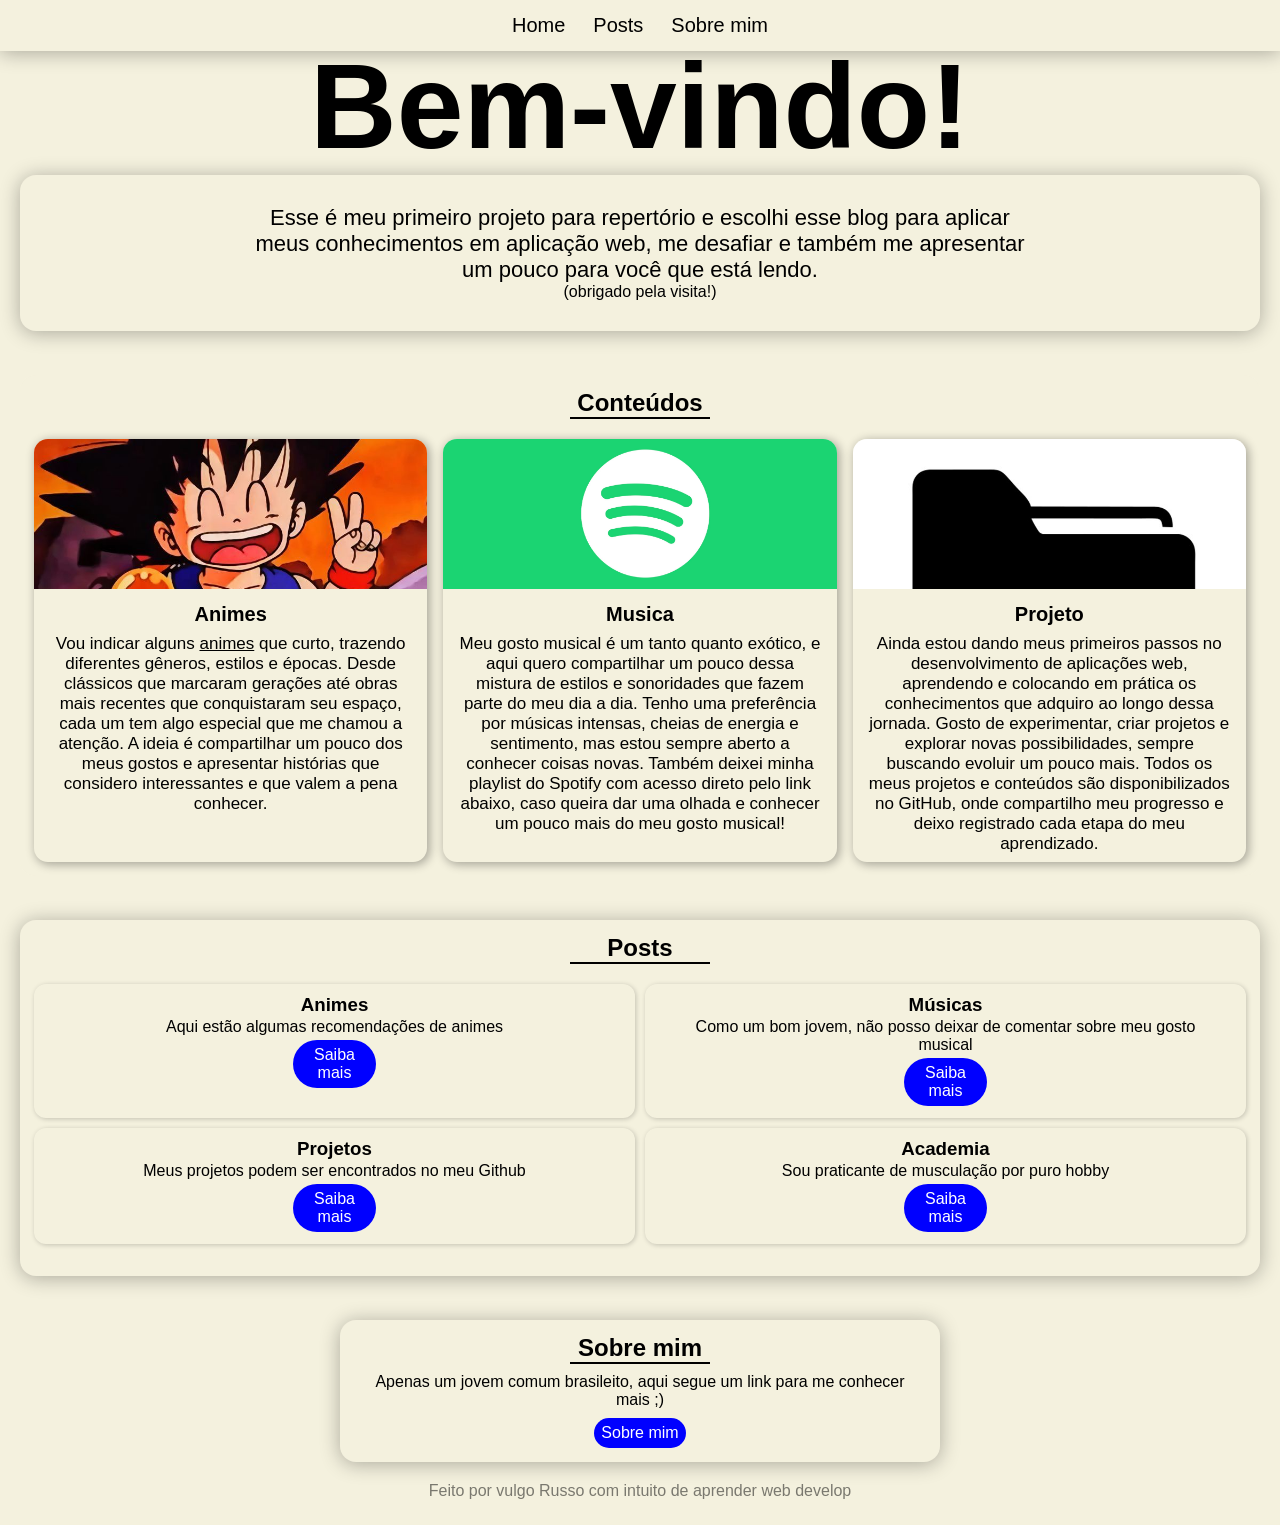
<file: index.html>
<!doctype html>
<html lang="pt-br">
  <head>
    <meta charset="UTF-8" />
    <meta name="viewport" content="width=device-width, initial-scale=1.0" />
    <title>JotaBLog</title>
    <link rel="stylesheet" href="style.css" />
    <link rel="shortcut icon" href="img/fivecoin.png" type="image/x-icon" />
  </head>

  <body>
    <header>
      <nav id="navbar">
        <ul>
          <a href="#home">Home</a>
          <a href="#caixa">Posts</a>
          <a href="sobre.html">Sobre mim</a>
        </ul>
      </nav>
    </header>

    <main>
      <h1 class="boas" id="home">Bem-vindo!</h1>
      <section class="facePag">
        <div>
          <p class="boasVindas">
            Esse é meu primeiro projeto para repertório e escolhi esse blog para
            aplicar meus conhecimentos em aplicação web, me desafiar e também me
            apresentar um pouco para você que está lendo.
          </p>
          <p class="agradeco">(obrigado pela visita!)</p>
        </div>
      </section>

      <section style="box-shadow: none">
        <h2 style="margin-bottom: 20px">Conteúdos</h2>

        <div class="conteudos">
          <article>
            <div class="conteudos-imagem conteudo-1"></div>
            <h3>Animes</h3>
            <p>
              Vou indicar alguns
              <a
                style="
                  text-decoration: none;
                  color: black;
                  text-decoration: underline;
                "
                href="https://www.significados.com.br/anime/"
                target="_blank"
                >animes</a
              >
              que curto, trazendo diferentes gêneros, estilos e épocas. Desde
              clássicos que marcaram gerações até obras mais recentes que
              conquistaram seu espaço, cada um tem algo especial que me chamou a
              atenção. A ideia é compartilhar um pouco dos meus gostos e
              apresentar histórias que considero interessantes e que valem a
              pena conhecer.
            </p>
          </article>

          <article>
            <div class="conteudos-imagem conteudo-2"></div>
            <h3>Musica</h3>
            <p>
              Meu gosto musical é um tanto quanto exótico, e aqui quero
              compartilhar um pouco dessa mistura de estilos e sonoridades que
              fazem parte do meu dia a dia. Tenho uma preferência por músicas
              intensas, cheias de energia e sentimento, mas estou sempre aberto
              a conhecer coisas novas. Também deixei minha playlist do Spotify
              com acesso direto pelo link abaixo, caso queira dar uma olhada e
              conhecer um pouco mais do meu gosto musical!
            </p>
          </article>
          <article>
            <div class="conteudos-imagem conteudo-3"></div>
            <h3>Projeto</h3>
            <p>
              Ainda estou dando meus primeiros passos no desenvolvimento de
              aplicações web, aprendendo e colocando em prática os conhecimentos
              que adquiro ao longo dessa jornada. Gosto de experimentar, criar
              projetos e explorar novas possibilidades, sempre buscando evoluir
              um pouco mais. Todos os meus projetos e conteúdos são
              disponibilizados no GitHub, onde compartilho meu progresso e deixo
              registrado cada etapa do meu aprendizado.
            </p>
          </article>
        </div>
      </section>

      <section
        id="caixa"
        style="background-color: #f4f1de; padding-bottom: 32px"
      >
        <h2 style="margin-bottom: 20px">Posts</h2>

        <div class="caixasPots">
          <article>
            <h3>Animes</h3>
            <p>Aqui estão algumas recomendações de animes</p>
            <p><a id="botaoSobre" href="animes.html"> Saiba mais</a></p>
          </article>

          <article>
            <h3>Músicas</h3>
            <p>
              Como um bom jovem, não posso deixar de comentar sobre meu gosto
              musical
            </p>
            <p><a id="botaoSobre" href="music.html"> Saiba mais</a></p>
          </article>

          <article>
            <h3>Projetos</h3>
            <p>Meus projetos podem ser encontrados no meu Github</p>
            <p>
              <a
                id="botaoSobre"
                href="https://github.com/EduardoDevelop"
                target="_blank"
              >
                Saiba mais</a
              >
            </p>
          </article>

          <article>
            <h3>Academia</h3>
            <p>Sou praticante de musculação por puro hobby</p>
            <p><a id="botaoSobre" href="academia.html"> Saiba mais</a></p>
          </article>
        </div>
      </section>

      <section id="sobreMim">
        <div>
          <h2>Sobre mim</h2>
          <p style="padding: 9px">
            Apenas um jovem comum brasileito, aqui segue um link para me
            conhecer mais ;)
          </p>
          <a id="botaoSobre" href="sobre.html">Sobre mim</a>
        </div>
      </section>
      <footer>
        <p>Feito por vulgo Russo com intuito de aprender web develop</p>
      </footer>
    </main>
  </body>
</html>
</file>
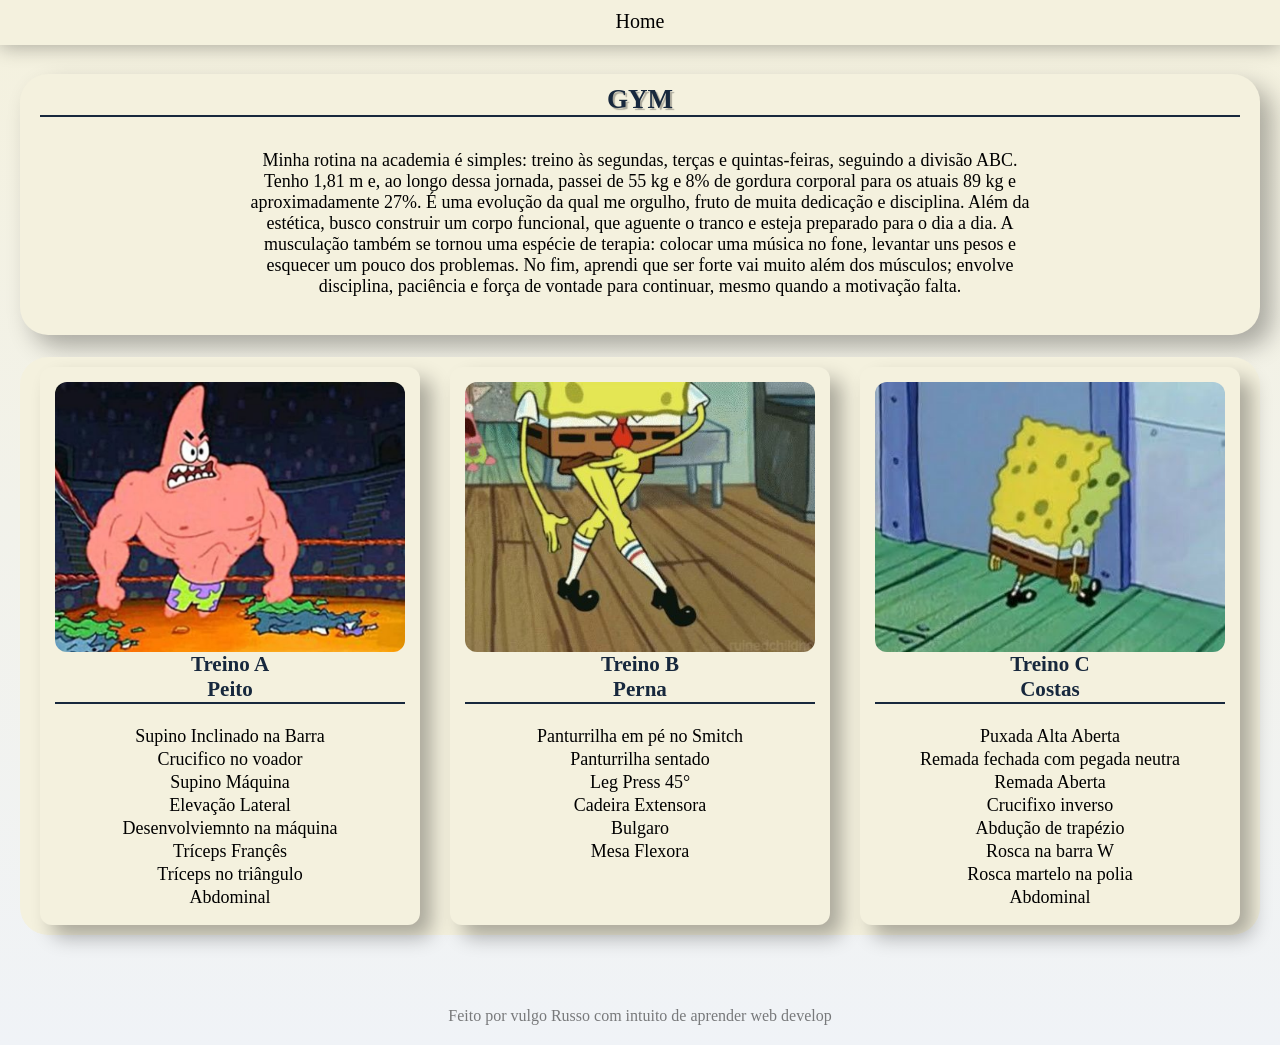
<file: academia.html>
<!doctype html>
<html lang="pt-br">
  <head>
    <meta charset="UTF-8" />
    <meta name="viewport" content="width=device-width, initial-scale=1.0" />
    <title>GYM</title>
    <link rel="shortcut icon" href="img/fivecoin.png" type="image/x-icon" />
    <link rel="stylesheet" href="gym.css" />
  </head>

  <body>
    <header>
      <nav id="navbar">
        <ul>
          <li><a href="index.html">Home</a></li>
        </ul>
      </nav>
    </header>

    <main>
      <section class="sobreGym">
        <h2 style="margin-bottom: 5px">GYM</h2>
        <p style="padding: 28px 200px">
          Minha rotina na academia é simples: treino às segundas, terças e
          quintas-feiras, seguindo a divisão ABC. Tenho 1,81 m e, ao longo dessa
          jornada, passei de 55 kg e 8% de gordura corporal para os atuais 89 kg
          e aproximadamente 27%. É uma evolução da qual me orgulho, fruto de
          muita dedicação e disciplina. Além da estética, busco construir um
          corpo funcional, que aguente o tranco e esteja preparado para o dia a
          dia. A musculação também se tornou uma espécie de terapia: colocar uma
          música no fone, levantar uns pesos e esquecer um pouco dos problemas.
          No fim, aprendi que ser forte vai muito além dos músculos; envolve
          disciplina, paciência e força de vontade para continuar, mesmo quando
          a motivação falta.
        </p>
      </section>

      <section>
        <div class="treino">
          <article>
            <div class="chestDay"></div>
            <h3>Treino A</h3>
            <h3 style="border-bottom: 2px solid #17283d">Peito</h3>
            <ul style="padding-top: 22px">
              <li>Supino Inclinado na Barra</li>
              <li>Crucifico no voador</li>
              <li>Supino Máquina</li>
              <li>Elevação Lateral</li>
              <li>Desenvolviemnto na máquina</li>
              <li>Tríceps Françês</li>
              <li>Tríceps no triângulo</li>
              <li>Abdominal</li>
            </ul>
          </article>

          <article>
            <div class="legDay"></div>
            <h3>Treino B</h3>
            <h3 style="border-bottom: 2px solid #17283d">Perna</h3>
            <ul style="padding-top: 22px">
              <li>Panturrilha em pé no Smitch</li>
              <li>Panturrilha sentado</li>
              <li>Leg Press 45°</li>
              <li>Cadeira Extensora</li>
              <li>Bulgaro</li>
              <li>Mesa Flexora</li>
            </ul>
          </article>

          <article>
            <div class="backDay"></div>
            <h3>Treino C</h3>
            <h3 style="border-bottom: 2px solid #17283d">Costas</h3>
            <ul style="padding-top: 22px">
              <li>Puxada Alta Aberta</li>
              <li>Remada fechada com pegada neutra</li>
              <li>Remada Aberta</li>
              <li>Crucifixo inverso</li>
              <li>Abdução de trapézio</li>
              <li>Rosca na barra W</li>
              <li>Rosca martelo na polia</li>
              <li>Abdominal</li>
            </ul>
          </article>
        </div>
      </section>
    </main>
    <footer>
      <p>Feito por vulgo Russo com intuito de aprender web develop</p>
    </footer>
  </body>
</html>
</file>
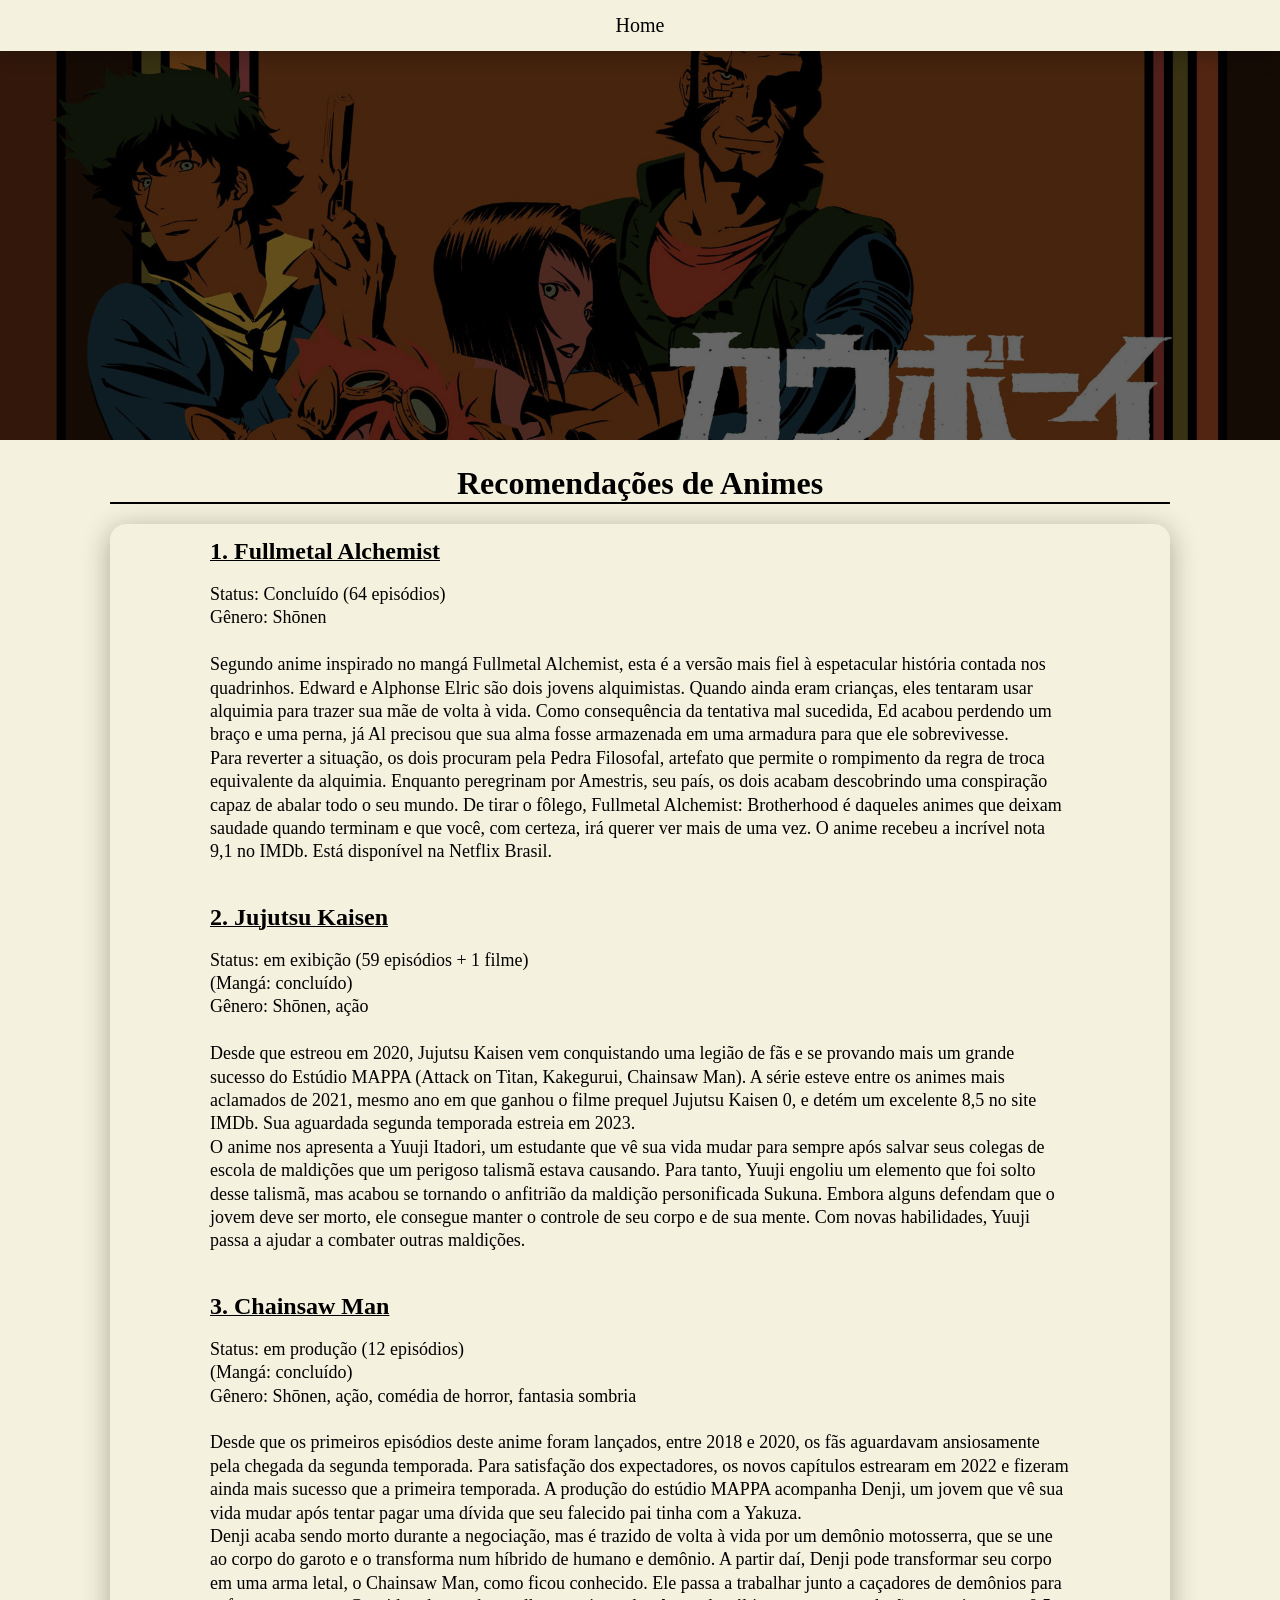
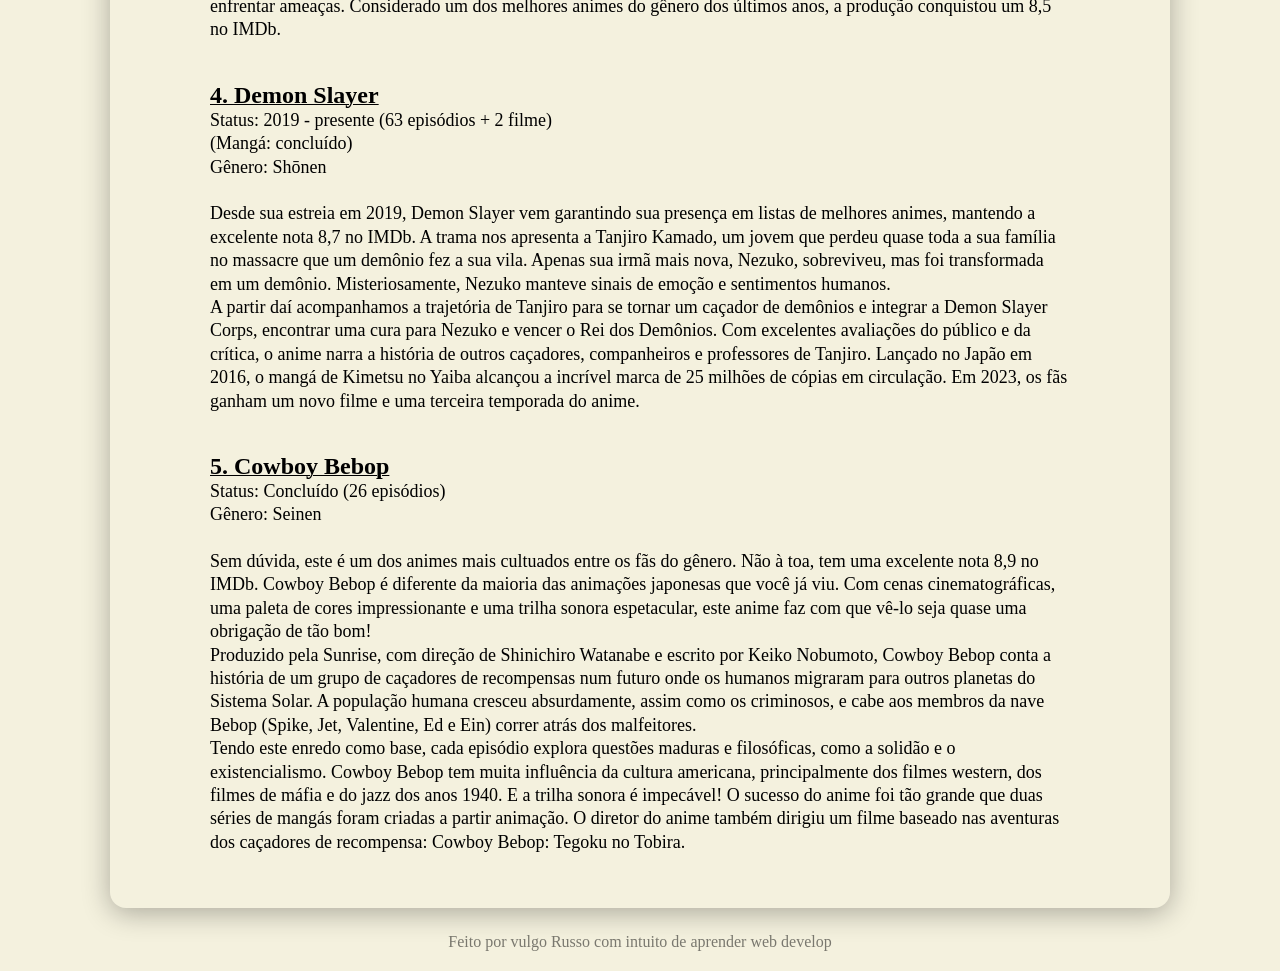
<file: animes.html>
<!doctype html>
<html lang="pt-br">
  <head>
    <meta charset="UTF-8" />
    <meta name="viewport" content="width=device-width, initial-scale=1.0" />
    <title>Animes</title>
    <link rel="shortcut icon" href="img/fivecoin.png" type="image/x-icon" />
    <link rel="stylesheet" href="anime.css" />
  </head>
  <body>
    <header>
      <nav id="navbar">
        <ul>
          <a href="index.html">Home</a>
        </ul>
      </nav>
    </header>

    <div class="imageAnime"></div>
    <main>
      <h1 style="margin-bottom: 20px">Recomendações de Animes</h1>

      <section>
        <article>
          <h2>1. Fullmetal Alchemist</h2>
          <br />
          <p>
            Status: Concluído (64 episódios) <br />
            Gênero: Shōnen <br />
            <br />
            Segundo anime inspirado no mangá Fullmetal Alchemist, esta é a
            versão mais fiel à espetacular história contada nos quadrinhos.
            Edward e Alphonse Elric são dois jovens alquimistas. Quando ainda
            eram crianças, eles tentaram usar alquimia para trazer sua mãe de
            volta à vida. Como consequência da tentativa mal sucedida, Ed acabou
            perdendo um braço e uma perna, já Al precisou que sua alma fosse
            armazenada em uma armadura para que ele sobrevivesse.
            <br />
            Para reverter a situação, os dois procuram pela Pedra Filosofal,
            artefato que permite o rompimento da regra de troca equivalente da
            alquimia. Enquanto peregrinam por Amestris, seu país, os dois acabam
            descobrindo uma conspiração capaz de abalar todo o seu mundo. De
            tirar o fôlego, Fullmetal Alchemist: Brotherhood é daqueles animes
            que deixam saudade quando terminam e que você, com certeza, irá
            querer ver mais de uma vez. O anime recebeu a incrível nota 9,1 no
            IMDb. Está disponível na Netflix Brasil.
          </p>
        </article>

        <article>
          <h2>2. Jujutsu Kaisen</h2>
          <br />
          <p>
            Status: em exibição (59 episódios + 1 filme) <br />
            (Mangá: concluído)
            <br />Gênero: Shōnen, ação <br /><br />
            Desde que estreou em 2020, Jujutsu Kaisen vem conquistando uma
            legião de fãs e se provando mais um grande sucesso do Estúdio MAPPA
            (Attack on Titan, Kakegurui, Chainsaw Man). A série esteve entre os
            animes mais aclamados de 2021, mesmo ano em que ganhou o filme
            prequel Jujutsu Kaisen 0, e detém um excelente 8,5 no site IMDb. Sua
            aguardada segunda temporada estreia em 2023.
            <br />
            O anime nos apresenta a Yuuji Itadori, um estudante que vê sua vida
            mudar para sempre após salvar seus colegas de escola de maldições
            que um perigoso talismã estava causando. Para tanto, Yuuji engoliu
            um elemento que foi solto desse talismã, mas acabou se tornando o
            anfitrião da maldição personificada Sukuna. Embora alguns defendam
            que o jovem deve ser morto, ele consegue manter o controle de seu
            corpo e de sua mente. Com novas habilidades, Yuuji passa a ajudar a
            combater outras maldições.
          </p>
        </article>

        <article>
          <h2>3. Chainsaw Man</h2>
          <br />
          <p>
            Status: em produção (12 episódios) <br />
            (Mangá: concluído) <br />Gênero: Shōnen, ação, comédia de horror,
            fantasia sombria <br /><br />

            Desde que os primeiros episódios deste anime foram lançados, entre
            2018 e 2020, os fãs aguardavam ansiosamente pela chegada da segunda
            temporada. Para satisfação dos expectadores, os novos capítulos
            estrearam em 2022 e fizeram ainda mais sucesso que a primeira
            temporada. A produção do estúdio MAPPA acompanha Denji, um jovem que
            vê sua vida mudar após tentar pagar uma dívida que seu falecido pai
            tinha com a Yakuza.
            <br />
            Denji acaba sendo morto durante a negociação, mas é trazido de volta
            à vida por um demônio motosserra, que se une ao corpo do garoto e o
            transforma num híbrido de humano e demônio. A partir daí, Denji pode
            transformar seu corpo em uma arma letal, o Chainsaw Man, como ficou
            conhecido. Ele passa a trabalhar junto a caçadores de demônios para
            enfrentar ameaças. Considerado um dos melhores animes do gênero dos
            últimos anos, a produção conquistou um 8,5 no IMDb.
          </p>
        </article>
        <article>
          <h2>4. Demon Slayer</h2>
          <p>
            Status: 2019 - presente (63 episódios + 2 filme) <br />
            (Mangá: concluído) <br />
            Gênero: Shōnen
            <br /><br />
            Desde sua estreia em 2019, Demon Slayer vem garantindo sua presença
            em listas de melhores animes, mantendo a excelente nota 8,7 no IMDb.
            A trama nos apresenta a Tanjiro Kamado, um jovem que perdeu quase
            toda a sua família no massacre que um demônio fez a sua vila. Apenas
            sua irmã mais nova, Nezuko, sobreviveu, mas foi transformada em um
            demônio. Misteriosamente, Nezuko manteve sinais de emoção e
            sentimentos humanos. <br />

            A partir daí acompanhamos a trajetória de Tanjiro para se tornar um
            caçador de demônios e integrar a Demon Slayer Corps, encontrar uma
            cura para Nezuko e vencer o Rei dos Demônios. Com excelentes
            avaliações do público e da crítica, o anime narra a história de
            outros caçadores, companheiros e professores de Tanjiro. Lançado no
            Japão em 2016, o mangá de Kimetsu no Yaiba alcançou a incrível marca
            de 25 milhões de cópias em circulação. Em 2023, os fãs ganham um
            novo filme e uma terceira temporada do anime.
          </p>
        </article>
        <article>
          <h2>5. Cowboy Bebop</h2>
          <p>
            Status: Concluído (26 episódios) <br />
            Gênero: Seinen
            <br /><br />
            Sem dúvida, este é um dos animes mais cultuados entre os fãs do
            gênero. Não à toa, tem uma excelente nota 8,9 no IMDb. Cowboy Bebop
            é diferente da maioria das animações japonesas que você já viu. Com
            cenas cinematográficas, uma paleta de cores impressionante e uma
            trilha sonora espetacular, este anime faz com que vê-lo seja quase
            uma obrigação de tão bom!
            <br />
            Produzido pela Sunrise, com direção de Shinichiro Watanabe e escrito
            por Keiko Nobumoto, Cowboy Bebop conta a história de um grupo de
            caçadores de recompensas num futuro onde os humanos migraram para
            outros planetas do Sistema Solar. A população humana cresceu
            absurdamente, assim como os criminosos, e cabe aos membros da nave
            Bebop (Spike, Jet, Valentine, Ed e Ein) correr atrás dos
            malfeitores.
            <br />
            Tendo este enredo como base, cada episódio explora questões maduras
            e filosóficas, como a solidão e o existencialismo. Cowboy Bebop tem
            muita influência da cultura americana, principalmente dos filmes
            western, dos filmes de máfia e do jazz dos anos 1940. E a trilha
            sonora é impecável! O sucesso do anime foi tão grande que duas
            séries de mangás foram criadas a partir animação. O diretor do anime
            também dirigiu um filme baseado nas aventuras dos caçadores de
            recompensa: Cowboy Bebop: Tegoku no Tobira.
          </p>
        </article>
      </section>
    </main>
    <footer>
      <p>Feito por vulgo Russo com intuito de aprender web develop</p>
    </footer>
  </body>
</html>
</file>
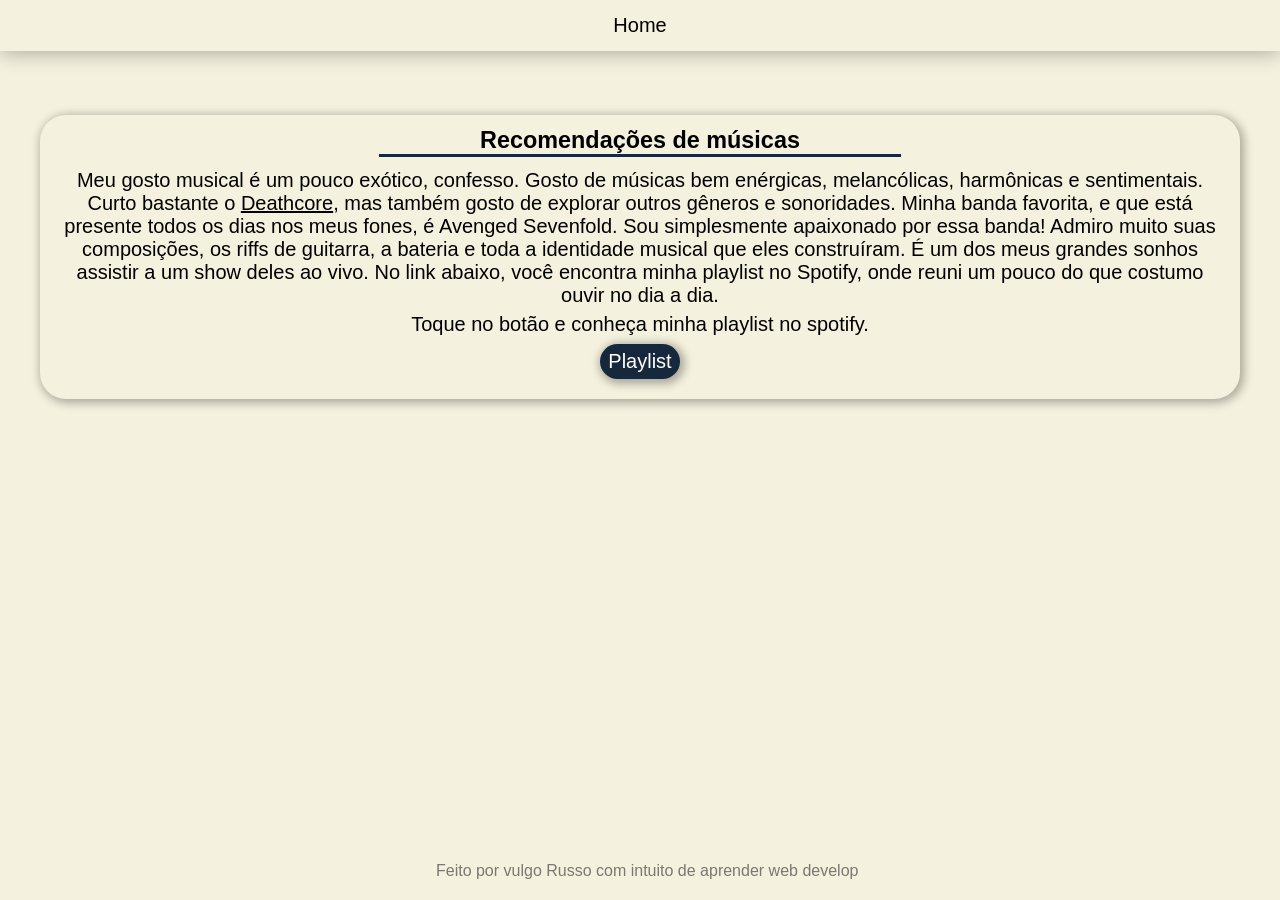
<file: music.html>
<!doctype html>
<html lang="pt-br">
  <head>
    <meta charset="UTF-8" />
    <meta name="viewport" content="width=device-width, initial-scale=1.0" />
    <title>Músicas</title>
    <link rel="shortcut icon" href="img/fivecoin.png" type="image/x-icon" />
    <link rel="stylesheet" href="musics.css" />
  </head>

  <body>
    <header>
      <nav id="navbar">
        <ul>
          <a href="index.html">Home</a>
        </ul>
      </nav>
    </header>
    <main>
      <section style="margin-top: 110px">
        <article>
          <h1>Recomendações de músicas</h1>
          <p id="p1">
            Meu gosto musical é um pouco exótico, confesso. Gosto de músicas bem
            enérgicas, melancólicas, harmônicas e sentimentais. Curto bastante o
            <a href="https://pt.wikipedia.org/wiki/Deathcore">Deathcore</a>, mas
            também gosto de explorar outros gêneros e sonoridades. Minha banda
            favorita, e que está presente todos os dias nos meus fones, é
            Avenged Sevenfold. Sou simplesmente apaixonado por essa banda!
            Admiro muito suas composições, os riffs de guitarra, a bateria e
            toda a identidade musical que eles construíram. É um dos meus
            grandes sonhos assistir a um show deles ao vivo. No link abaixo,
            você encontra minha playlist no Spotify, onde reuni um pouco do que
            costumo ouvir no dia a dia.
          </p>

          <p>Toque no botão e conheça minha playlist no spotify.</p>
          <a
            href="https://open.spotify.com/playlist/3x22j37k3r7H5GiMi2HUck?si=04a98166891d4c0e"
            target="_blank"
            class="botao"
            >Playlist</a
          >
        </article>
      </section>
    </main>
    <footer>
      <p>Feito por vulgo Russo com intuito de aprender web develop</p>
    </footer>
  </body>
</html>
</file>
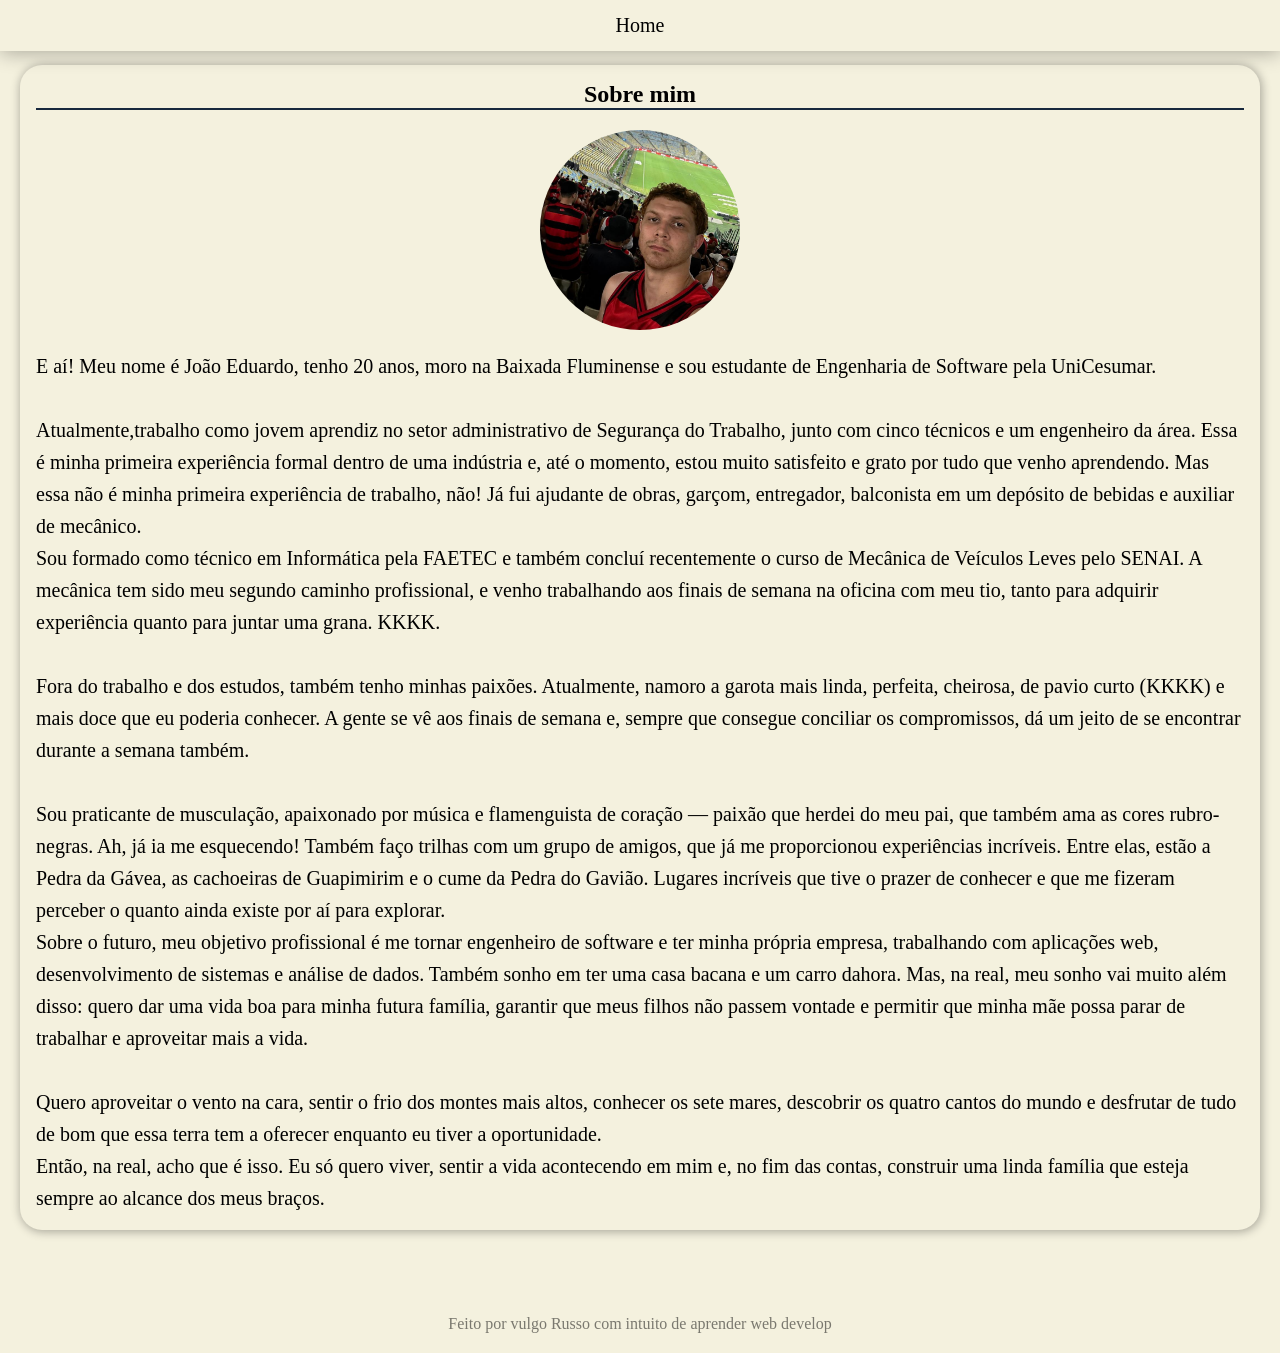
<file: sobre.html>
<!doctype html>
<html lang="pt-br">
  <head>
    <meta charset="UTF-8" />
    <meta name="viewport" content="width=device-width, initial-scale=1.0" />
    <title>Sobre mim</title>
    <link rel="shortcut icon" href="img/fivecoin.png" type="image/x-icon" />
    <link rel="stylesheet" href="SobreMim.css" />
  </head>

  <body>
    <header>
      <nav id="navbar">
        <ul>
          <a href="index.html">Home</a>
        </ul>
      </nav>
    </header>
    <main>
      <section>
        <h1>Sobre mim</h1>
        <div id="imagemaminha"><img src="img/minhaFoto.jpeg" alt="" /></div>
        <p>
          E aí! Meu nome é João Eduardo, tenho 20 anos, moro na Baixada
          Fluminense e sou estudante de Engenharia de Software pela UniCesumar.
          <br />
          <br />
          Atualmente,trabalho como jovem aprendiz no setor administrativo de
          Segurança do Trabalho, junto com cinco técnicos e um engenheiro da
          área. Essa é minha primeira experiência formal dentro de uma indústria
          e, até o momento, estou muito satisfeito e grato por tudo que venho
          aprendendo. Mas essa não é minha primeira experiência de trabalho,
          não! Já fui ajudante de obras, garçom, entregador, balconista em um
          depósito de bebidas e auxiliar de mecânico. <br />
          Sou formado como técnico em Informática pela FAETEC e também concluí
          recentemente o curso de Mecânica de Veículos Leves pelo SENAI. A
          mecânica tem sido meu segundo caminho profissional, e venho
          trabalhando aos finais de semana na oficina com meu tio, tanto para
          adquirir experiência quanto para juntar uma grana. KKKK. <br />
          <br />
          Fora do trabalho e dos estudos, também tenho minhas paixões.
          Atualmente, namoro a garota mais linda, perfeita, cheirosa, de pavio
          curto (KKKK) e mais doce que eu poderia conhecer. A gente se vê aos
          finais de semana e, sempre que consegue conciliar os compromissos, dá
          um jeito de se encontrar durante a semana também. <br />
          <br />
          Sou praticante de musculação, apaixonado por música e flamenguista de
          coração — paixão que herdei do meu pai, que também ama as cores
          rubro-negras. Ah, já ia me esquecendo! Também faço trilhas com um
          grupo de amigos, que já me proporcionou experiências incríveis. Entre
          elas, estão a Pedra da Gávea, as cachoeiras de Guapimirim e o cume da
          Pedra do Gavião. Lugares incríveis que tive o prazer de conhecer e que
          me fizeram perceber o quanto ainda existe por aí para explorar. <br />
          Sobre o futuro, meu objetivo profissional é me tornar engenheiro de
          software e ter minha própria empresa, trabalhando com aplicações web,
          desenvolvimento de sistemas e análise de dados. Também sonho em ter
          uma casa bacana e um carro dahora. Mas, na real, meu sonho vai muito
          além disso: quero dar uma vida boa para minha futura família, garantir
          que meus filhos não passem vontade e permitir que minha mãe possa
          parar de trabalhar e aproveitar mais a vida. <br />
          <br />
          Quero aproveitar o vento na cara, sentir o frio dos montes mais altos,
          conhecer os sete mares, descobrir os quatro cantos do mundo e
          desfrutar de tudo de bom que essa terra tem a oferecer enquanto eu
          tiver a oportunidade. <br />
          Então, na real, acho que é isso. Eu só quero viver, sentir a vida
          acontecendo em mim e, no fim das contas, construir uma linda família
          que esteja sempre ao alcance dos meus braços.
        </p>
      </section>
    </main>
  </body>
  <footer>
    <p>Feito por vulgo Russo com intuito de aprender web develop</p>
  </footer>
</html>
</file>
<file: style.css>
* {
  margin: 0;
  padding: 0;
  box-sizing: border-box;
}

html {
  scroll-behavior: smooth;
}

body {
  font-family: "Gill Sans", "Gill Sans MT", Calibri, "Trebuchet MS", sans-serif;
  color: black;
  background-color: #f4f1de;
}

header a {
  text-decoration: none;
  color: black;
  padding: 4px;
}

header {
  display: flex;
  font-size: 20px;
  padding: 10px;
  background-color: #f4f1de;
  box-shadow: 0px 2px 20px rgba(0, 0, 0, 0.3);
  position: fixed;
  top: 0;
  left: 0;
  width: 100%;
  z-index: 1000;
}
header a:hover {
  background-color: #c4c2b5;
  border-radius: 20px;
}

nav {
  width: 100%;
}

nav ul {
  display: flex;
  justify-content: center;
  gap: 20px;
  /* list-style: none; */
  width: 100%;
}
h2 {
  border-bottom: 2px solid black;
  width: 140px;
  margin: 0 auto;
}

#home,
#caixa,
#sobreMim {
  scroll-margin-top: 80px; /* use scroll-margin-top para deixar os títulos visíveis após o clique */
}
main {
  max-width: 1400px;
  padding: 5px 20px;
  margin: 0 auto;
}

main h1 {
  text-align: center;
  margin-top: 20px;
}

main h2 {
  text-align: center;
}

.boas {
  margin-top: 32px;
  font-size: 120px;
}

.boasVindas {
  font-size: 22px;
}

section {
  background-color: #f4f1de;
  margin-bottom: 44px;
  padding: 14px; /* Adidiona o espaçamneto interno */
  border-radius: 16px; /*Arredonda os cantos */
  box-shadow: 0px 2px 20px rgba(0, 0, 0, 0.3);
  /* 0 — não desloca a sombra para os lados.
  4px — desloca a sombra 4px para baixo.
  15px — define o desfoque; quanto maior, mais suave fica a sombra.
  rgba(0, 0, 0, 0.1) — sombra preta com apenas 10% de opacidade. */
}

.facePag {
  padding: 30px;
}

.facePag p {
  padding: 0px 200px 0px 200px;
  text-align: center;
}

.conteudos {
  display: flex; /*alinha horizontalmente*/
  flex-wrap: wrap;
  gap: 16px;
}

.conteudos article {
  flex: 1; /*Deixa os elementos alinhados lado a lado*/
  min-width: 180px;
  min-height: 240px;
  box-shadow: 2px 2px 10px 1px rgba(0, 0, 0, 0.3);
  border-radius: 14px;
  display: flex;
  flex-direction: column;
  text-align: center;
  overflow: hidden; /* A imagem pode sobresair da borda, essa tag ajeita isso */
}

.conteudos-imagem {
  height: 150px;
  background-size: cover;
  background-repeat: no-repeat;
}

.conteudo-1 {
  background-image: url(img/kidGOku.jpg);
  background-position: center;
}

.conteudo-2 {
  background-image: url(img/sptify.jpg);
  background-position: center;
}

.conteudo-3 {
  background-image: url(img/arquivo.jpg);
  background-position: center 15%;
}

.conteudos article h3 {
  font-size: 20px;
  padding: 14px 16px 4px 16px;
}

.conteudos article p {
  padding: 4px 16px 8px 16px;
  flex-grow: 1; /* Todos os elementos se alinham na mesma altura, deixando todos iguais */
  font-size: 17px;
}

.caixasPots {
  display: flex; /* Alinha horizontalmente */
  flex-wrap: wrap; /* Quebra linhas */
  gap: 10px; /* Espaço entre os elementos */
}

.caixasPots article {
  flex: 0 0 calc(50% - 5px);
  min-width: 0;
  box-shadow: 1px 1px 5px 0px rgba(0, 0, 0, 0.2);
  border-radius: 12px;
  display: flex; /* alinha horizontalmente */
  flex-direction: column; /* alinha verticalmente */
  text-align: center;
  padding: 10px 40px 10px 40px;
}

.caixasPots article p {
  margin: 2px;
}

#sobreMim {
  max-width: 600px;
  margin: 0 auto 20px;
  text-align: center;
}
#botaoSobre {
  display: flex;
  text-decoration: none;
  background-color: blue;
  color: white;
  padding: 6px;
  width: 16%;
  margin: 0 auto;
  justify-content: center;
  border-radius: 24px;
}

#botaoSobre:hover {
  background-color: rgb(75, 75, 245);
}

footer {
  text-align: center;
  margin: 20px;
  color: rgba(0, 0, 0, 0.5);
}
</file>
<file: gym.css>
* {
  padding: 0;
  margin: 0;
  box-sizing: border-box;
}

body {
  background-color: #f4f1de;
}

header {
  display: flex;
  font-size: 20px;
  padding: 10px;
  background-color: #f4f1de;
  box-shadow: 0px 2px 20px rgba(0, 0, 0, 0.3);
  position: fixed;
  top: 0;
  left: 0;
  width: 100%;
  z-index: 1000;
}
header a {
  text-decoration: none;
  color: black;
  padding: 4px;
}

header a:hover {
  background-color: #c4c2b5;
  border-radius: 20px;
}

nav {
  width: 100%;
}

nav ul {
  display: flex;
  justify-content: center;
  gap: 20px;
  /* list-style: none; */
  width: 100%;
}

#home,
#caixa,
#sobreMim {
  scroll-margin-top: 80px; /* use scroll-margin-top para deixar os títulos visíveis após o clique */
}

section {
  margin-bottom: 22px;
  padding: 10px 20px;
  font-size: 18px;
  border-radius: 28px;
  text-align: center;
  background-color: #f4f1de;
}

body {
  background: linear-gradient(to bottom, #f4f1de, #f0f3f7);
}
main {
  max-width: 1400px;
  margin: 30px auto;
  padding: 20px 20px;
  border-radius: 16px;
}
.sobreGym {
  margin-top: 24px;
  background-color: #f4f1de;
  box-shadow: 12px 12px 24px rgba(0, 0, 0, 0.3);
}

/* .sobreGym p {
  text-align: center;
} */

.treino {
  display: flex;
  gap: 30px;
  flex-wrap: wrap; /*permite que os elementos dentro de um container Flexbox quebrem linha quando não houver espaço suficiente.*/
  text-align: center;
}
.treino article {
  flex: 1;
  /* background: linear-gradient(to bottom, #c9d5e5, #f0f3f7); */
  background-color: #f4f1de;
  min-width: 240px;
  padding: 15px;
  border-radius: 12px;
  box-shadow: 12px 12px 20px rgba(0, 0, 0, 0.3);
  overflow: hidden;
}

ul {
  list-style: none;
}

li {
  margin-bottom: 2px;
}

h2 {
  color: #17283d;
  text-shadow: 2px 2px 1px rgba(0, 0, 0, 0.3);
  border-bottom: 2px solid #17283d;
}

h3 {
  color: #17283d;
}

.chestDay,
.legDay,
.backDay {
  width: 100%;
  height: 270px;
  background-size: cover;
  background-position: center;
  background-repeat: no-repeat;
  border-radius: 12px;
}

.chestDay {
  background-image: url(img/patrickPeito.jpg);
}

.legDay {
  background-image: url(img/bobLegs.jpg);
}

.backDay {
  background-image: url(img/bobSponja.jpg);
}

footer {
  text-align: center;
  margin: 20px;
  color: rgba(0, 0, 0, 0.5);
}
</file>
<file: anime.css>
* {
  padding: 0;
  margin: 0;
  box-sizing: border-box;
}

main {
  max-width: 1100px;
  padding: 5px 20px;
  margin: 20px auto;
}
body {
  background-color: #f4f1de;
}
header {
  display: flex;
  font-size: 20px;
  padding: 10px;
  background-color: #f4f1de;
  box-shadow: 0px 2px 20px rgba(0, 0, 0, 0.3);
  position: fixed;
  top: 0;
  left: 0;
  width: 100%;
  z-index: 1000;
}

header a {
  text-decoration: none;
  color: black;
  padding: 4px;
}

header a:hover {
  background-color: #c4c2b5;
  border-radius: 20px;
}

nav {
  width: 100%;
}

nav ul {
  display: flex;
  justify-content: center;
  gap: 20px;
  /* list-style: none; */
  width: 100%;
}

#home,
#caixa,
#sobreMim {
  scroll-margin-top: 80px; /* use scroll-margin-top para deixar os títulos visíveis após o clique */
}

.imageAnime {
  width: auto;
  height: 400px;

  background-image:
    linear-gradient(rgba(0, 0, 0, 0.6), rgba(0, 0, 0, 0.6)),
    url("img/cowboy-bebop-l75xc78ajgsjifmv.jpg");

  background-size: cover;
  background-position: center 25%;
  margin-top: 40px;
}

.imageAnime img {
  max-width: 100%;
  height: 100%;
  object-fit: cover;
}

h1 {
  text-align: center;
  border-bottom: 2px solid black;
}

h2 {
  text-decoration: underline 1.2px;
}
section {
  padding: 14px 100px;
  border-radius: 16px;
  box-shadow: 0px 5px 28px rgba(0, 0, 0, 0.3);
  background-color: #f4f1de;
}

section p {
  text-align: left;
  font-size: 18px;
  line-height: 1.3;
}

article {
  margin-bottom: 40px;
}

footer {
  text-align: center;
  margin: 20px;
  color: rgba(0, 0, 0, 0.5);
}
</file>
<file: musics.css>
* {
  padding: 0px;
  margin: 0px;
  box-sizing: border-box;
}

html {
  scroll-behavior: smooth;
}

body {
  font-family: "Gill Sans", "Gill Sans MT", Calibri, "Trebuchet MS", sans-serif;
  color: black;
  background-color: #f4f1de;
}

header a {
  text-decoration: none;
  color: black;
  padding: 4px;
}

header {
  display: flex;
  font-size: 20px;
  padding: 10px;
  background-color: #f4f1de;
  box-shadow: 0px 2px 20px rgba(0, 0, 0, 0.3);
  position: fixed;
  top: 0;
  left: 0;
  width: 100%;
  z-index: 1000;
}

header a:hover {
  background-color: #c4c2b5;
  border-radius: 20px;
}

nav {
  width: 100%;
}

nav ul {
  display: flex;
  justify-content: center;
  gap: 20px;
  /* list-style: none; */
  width: 100%;
}

#home,
#caixa,
#sobreMim {
  scroll-margin-top: 80px; /* use scroll-margin-top para deixar os títulos visíveis após o clique */
}
main {
  max-width: 1400px;
  padding: 5px 20px;
  margin: 0 auto;
}

a {
  color: black;
}

section {
  font-size: 20px;
  text-align: center;
  background-color: #f4f1de;
  margin: 0 auto;
  padding: 12px;
  border-radius: 26px;
  box-shadow: 2px 2px 10px 2px rgba(0, 0, 0, 0.3);
  max-width: 1200px;
}

section h1 {
  border-bottom: 3px solid #17283d;
  max-width: 522px;
  margin: 0 auto;
}

#p1 {
  padding: 12px 12px 6px 12px;
}

.botao {
  margin: 8px;
  display: inline-block;
  background-color: #17283d;
  color: white;
  padding: 6px 8px;
  border-radius: 24px;
  text-decoration: none;
  box-shadow: 2px 2px 8px 3px rgba(0, 0, 0, 0.3);
}

.botao:hover {
  text-decoration: none;
  color: white;
  background-color: #233d5c;
}

footer {
  text-align: center;
  margin: 20px;
  color: rgba(0, 0, 0, 0.5);
  position: absolute;
  bottom: 0;
  width: 98%;
}
</file>
<file: SobreMim.css>
* {
  margin: 0;
  padding: 0;
  box-sizing: border-box;
}

body {
  background-color: #f4f1de;
}

main {
  max-width: 1300px;
  padding: 5px 20px;
  margin: 0 auto;
}

header a {
  text-decoration: none;
  color: black;
  padding: 4px;
}

header {
  display: flex;
  font-size: 20px;
  padding: 10px;
  background-color: #f4f1de;
  box-shadow: 0px 2px 20px rgba(0, 0, 0, 0.3);
  position: fixed;
  top: 0;
  left: 0;
  width: 100%;
  z-index: 1000;
}

header a:hover {
  background-color: #c4c2b5;
  border-radius: 20px;
}

nav {
  width: 100%;
}

nav ul {
  display: flex;
  justify-content: center;
  gap: 20px;
  list-style: none;
  width: 100%;
}

section {
  display: flex;
  flex-wrap: wrap;
  gap: 20px;
  box-shadow: 1px 1px 10px 1px rgba(0, 0, 0, 0.3);
  margin: 60px 0px;
  padding: 16px;
  border-radius: 22px;
  background-color: #f4f1de;
}

section h1 {
  text-align: center;
  width: 100%;
  border-bottom: 2px solid #17283d;
}

img {
  width: 200px;
  height: 200px;
  border-radius: 50%;
  object-fit: cover;
  object-position: 50% 70%;
}

#imagemaminha {
  width: 100%;
  display: flex;
  justify-content: center;
}

section p {
  flex: 1;
  line-height: 1.6;
  font-size: 20px;
}

footer {
  text-align: center;
  margin: 20px;
  color: rgba(0, 0, 0, 0.5);
}
</file>
